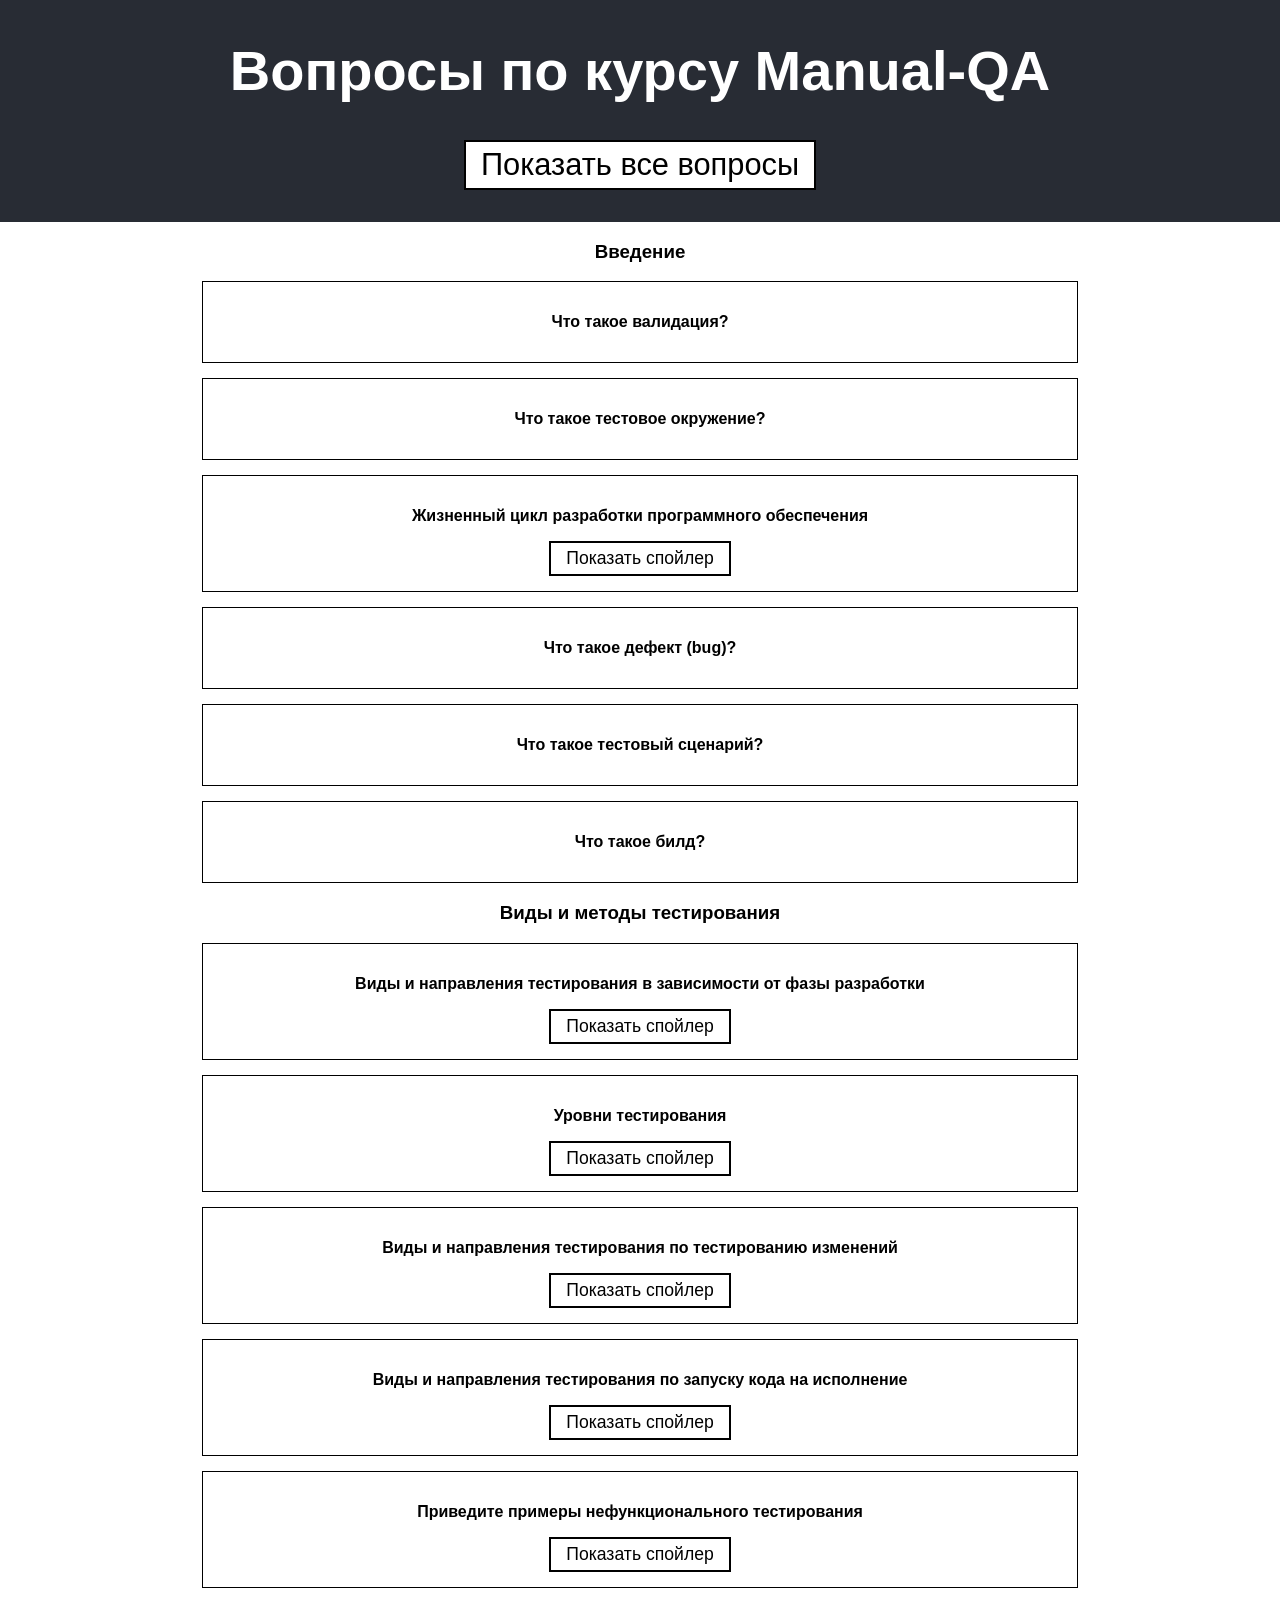
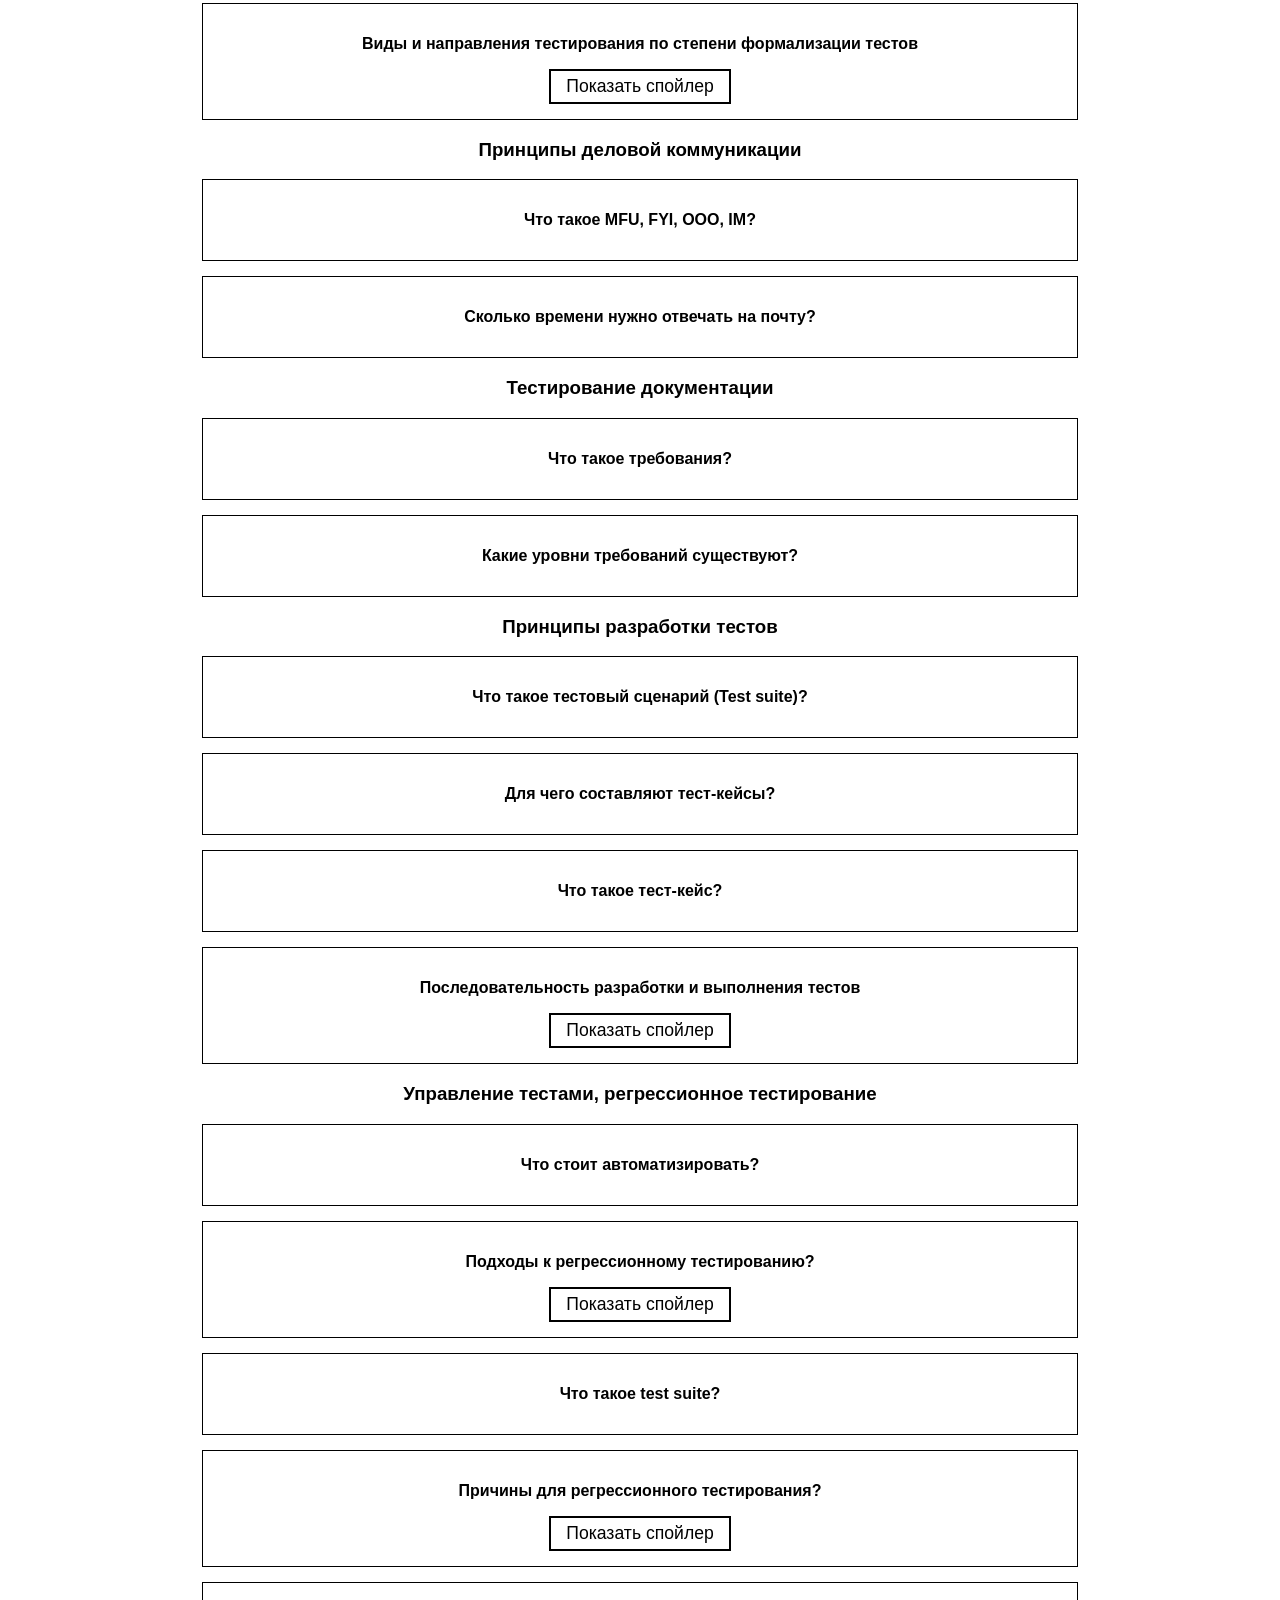
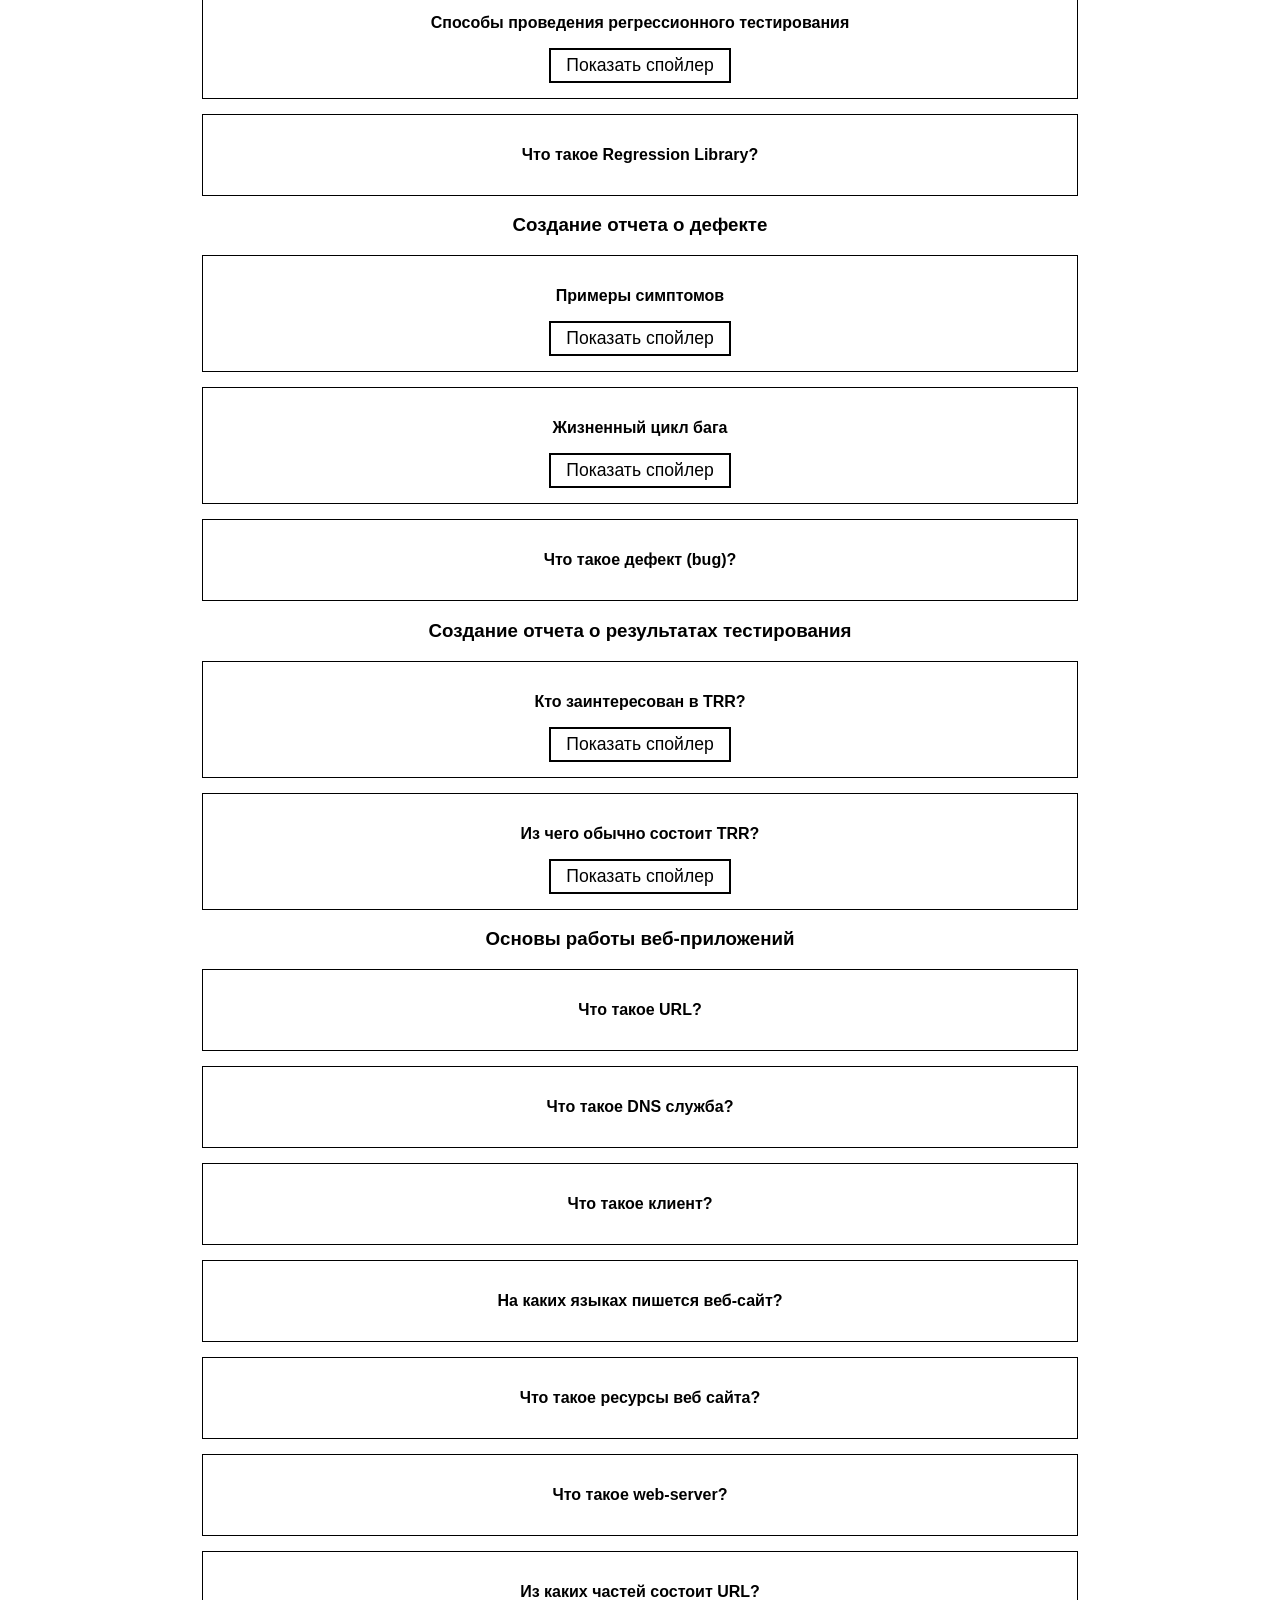
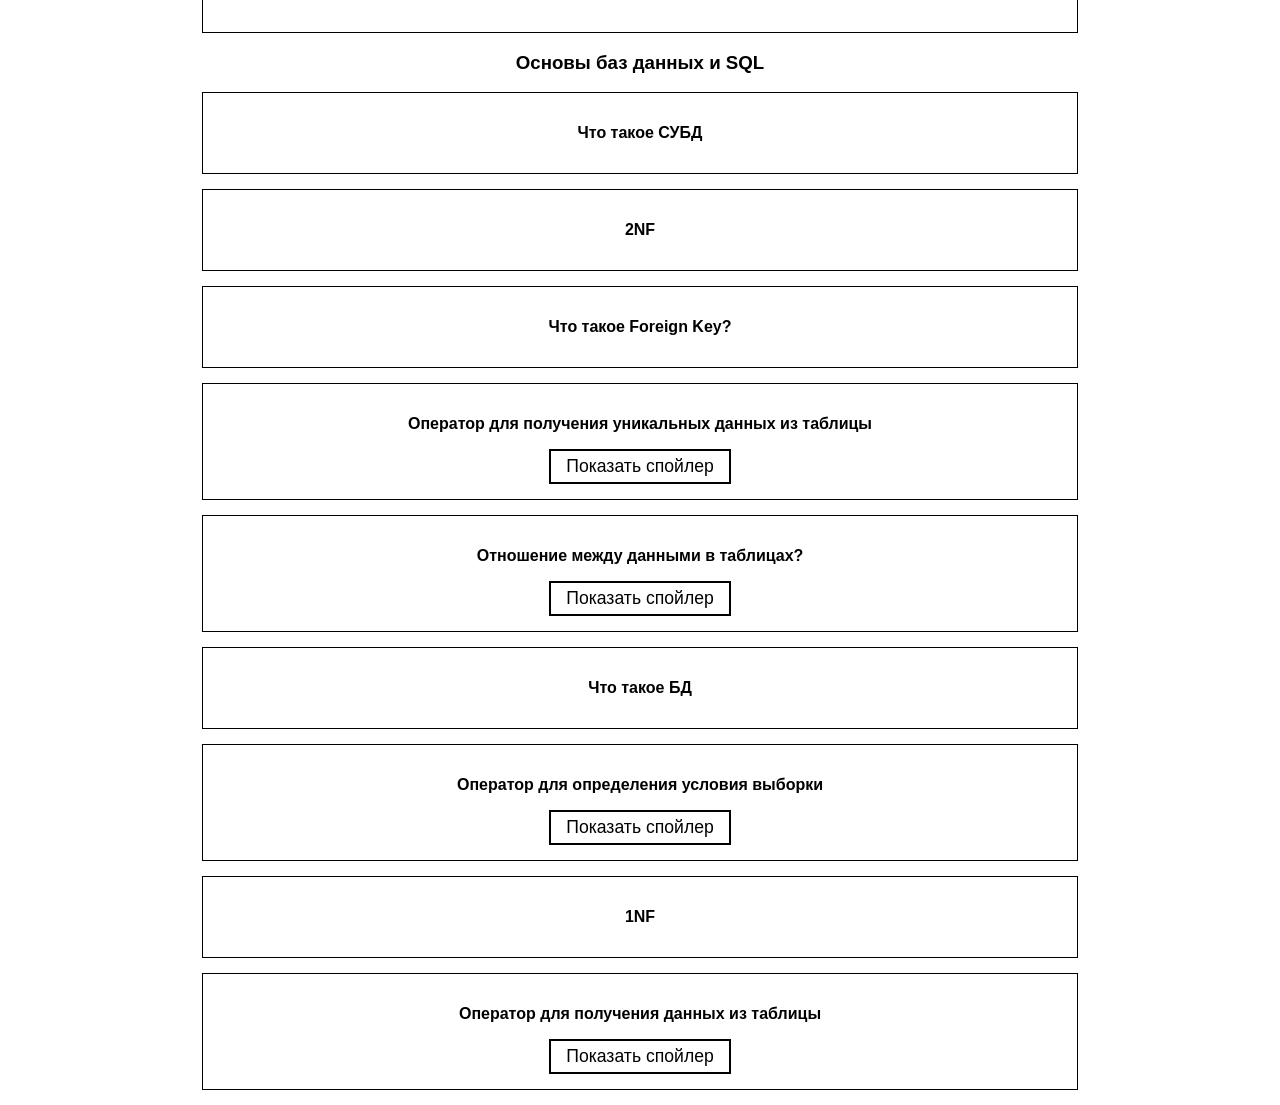
<file: index.html>
<!doctype html><html lang="en"><head><meta charset="utf-8"/><link rel="icon" href="/favicon.ico"/><meta name="viewport" content="width=device-width,initial-scale=1"/><meta name="theme-color" content="#000000"/><meta name="description" content="Web site created using create-react-app"/><link rel="apple-touch-icon" href="/logo192.png"/><link rel="manifest" href="/manifest.json"/><title>QA Quiz</title><link href="/static/css/main.44ce53f9.chunk.css" rel="stylesheet"></head><body><noscript>You need to enable JavaScript to run this app.</noscript><div id="root"></div><script>!function(e){function r(r){for(var n,a,i=r[0],c=r[1],l=r[2],s=0,p=[];s<i.length;s++)a=i[s],Object.prototype.hasOwnProperty.call(o,a)&&o[a]&&p.push(o[a][0]),o[a]=0;for(n in c)Object.prototype.hasOwnProperty.call(c,n)&&(e[n]=c[n]);for(f&&f(r);p.length;)p.shift()();return u.push.apply(u,l||[]),t()}function t(){for(var e,r=0;r<u.length;r++){for(var t=u[r],n=!0,i=1;i<t.length;i++){var c=t[i];0!==o[c]&&(n=!1)}n&&(u.splice(r--,1),e=a(a.s=t[0]))}return e}var n={},o={1:0},u=[];function a(r){if(n[r])return n[r].exports;var t=n[r]={i:r,l:!1,exports:{}};return e[r].call(t.exports,t,t.exports,a),t.l=!0,t.exports}a.e=function(e){var r=[],t=o[e];if(0!==t)if(t)r.push(t[2]);else{var n=new Promise((function(r,n){t=o[e]=[r,n]}));r.push(t[2]=n);var u,i=document.createElement("script");i.charset="utf-8",i.timeout=120,a.nc&&i.setAttribute("nonce",a.nc),i.src=function(e){return a.p+"static/js/"+({}[e]||e)+"."+{3:"289b2ea5"}[e]+".chunk.js"}(e);var c=new Error;u=function(r){i.onerror=i.onload=null,clearTimeout(l);var t=o[e];if(0!==t){if(t){var n=r&&("load"===r.type?"missing":r.type),u=r&&r.target&&r.target.src;c.message="Loading chunk "+e+" failed.\n("+n+": "+u+")",c.name="ChunkLoadError",c.type=n,c.request=u,t[1](c)}o[e]=void 0}};var l=setTimeout((function(){u({type:"timeout",target:i})}),12e4);i.onerror=i.onload=u,document.head.appendChild(i)}return Promise.all(r)},a.m=e,a.c=n,a.d=function(e,r,t){a.o(e,r)||Object.defineProperty(e,r,{enumerable:!0,get:t})},a.r=function(e){"undefined"!=typeof Symbol&&Symbol.toStringTag&&Object.defineProperty(e,Symbol.toStringTag,{value:"Module"}),Object.defineProperty(e,"__esModule",{value:!0})},a.t=function(e,r){if(1&r&&(e=a(e)),8&r)return e;if(4&r&&"object"==typeof e&&e&&e.__esModule)return e;var t=Object.create(null);if(a.r(t),Object.defineProperty(t,"default",{enumerable:!0,value:e}),2&r&&"string"!=typeof e)for(var n in e)a.d(t,n,function(r){return e[r]}.bind(null,n));return t},a.n=function(e){var r=e&&e.__esModule?function(){return e.default}:function(){return e};return a.d(r,"a",r),r},a.o=function(e,r){return Object.prototype.hasOwnProperty.call(e,r)},a.p="/",a.oe=function(e){throw console.error(e),e};var i=this["webpackJsonpqa-quiz"]=this["webpackJsonpqa-quiz"]||[],c=i.push.bind(i);i.push=r,i=i.slice();for(var l=0;l<i.length;l++)r(i[l]);var f=c;t()}([])</script><script src="/static/js/2.8e07430c.chunk.js"></script><script src="/static/js/main.c486f118.chunk.js"></script></body></html>
</file>
<file: static/css/main.44ce53f9.chunk.css>
body{margin:0;font-family:-apple-system,BlinkMacSystemFont,"Segoe UI","Roboto","Oxygen","Ubuntu","Cantarell","Fira Sans","Droid Sans","Helvetica Neue",sans-serif;-webkit-font-smoothing:antialiased;-moz-osx-font-smoothing:grayscale}code{font-family:source-code-pro,Menlo,Monaco,Consolas,"Courier New",monospace}.App{text-align:center}.App-header{background-color:#282c34;display:flex;flex-direction:column;align-items:center;justify-content:center;font-size:calc(10px + 2vmin);color:#fff}.section ul{list-style-type:none;margin:0;padding:0}main{width:70%;margin:0 auto}@media screen and (max-width:600px){main{width:100%}}.question{border:1px solid #000;margin:15px 10px;padding:15px}.question-text{font-weight:700}.show-hint{font-size:1.1em;border:2px solid #000;background-color:#fff;padding:5px 15px}.question-hint{color:red;font-weight:700}
/*# sourceMappingURL=main.44ce53f9.chunk.css.map */
</file>
